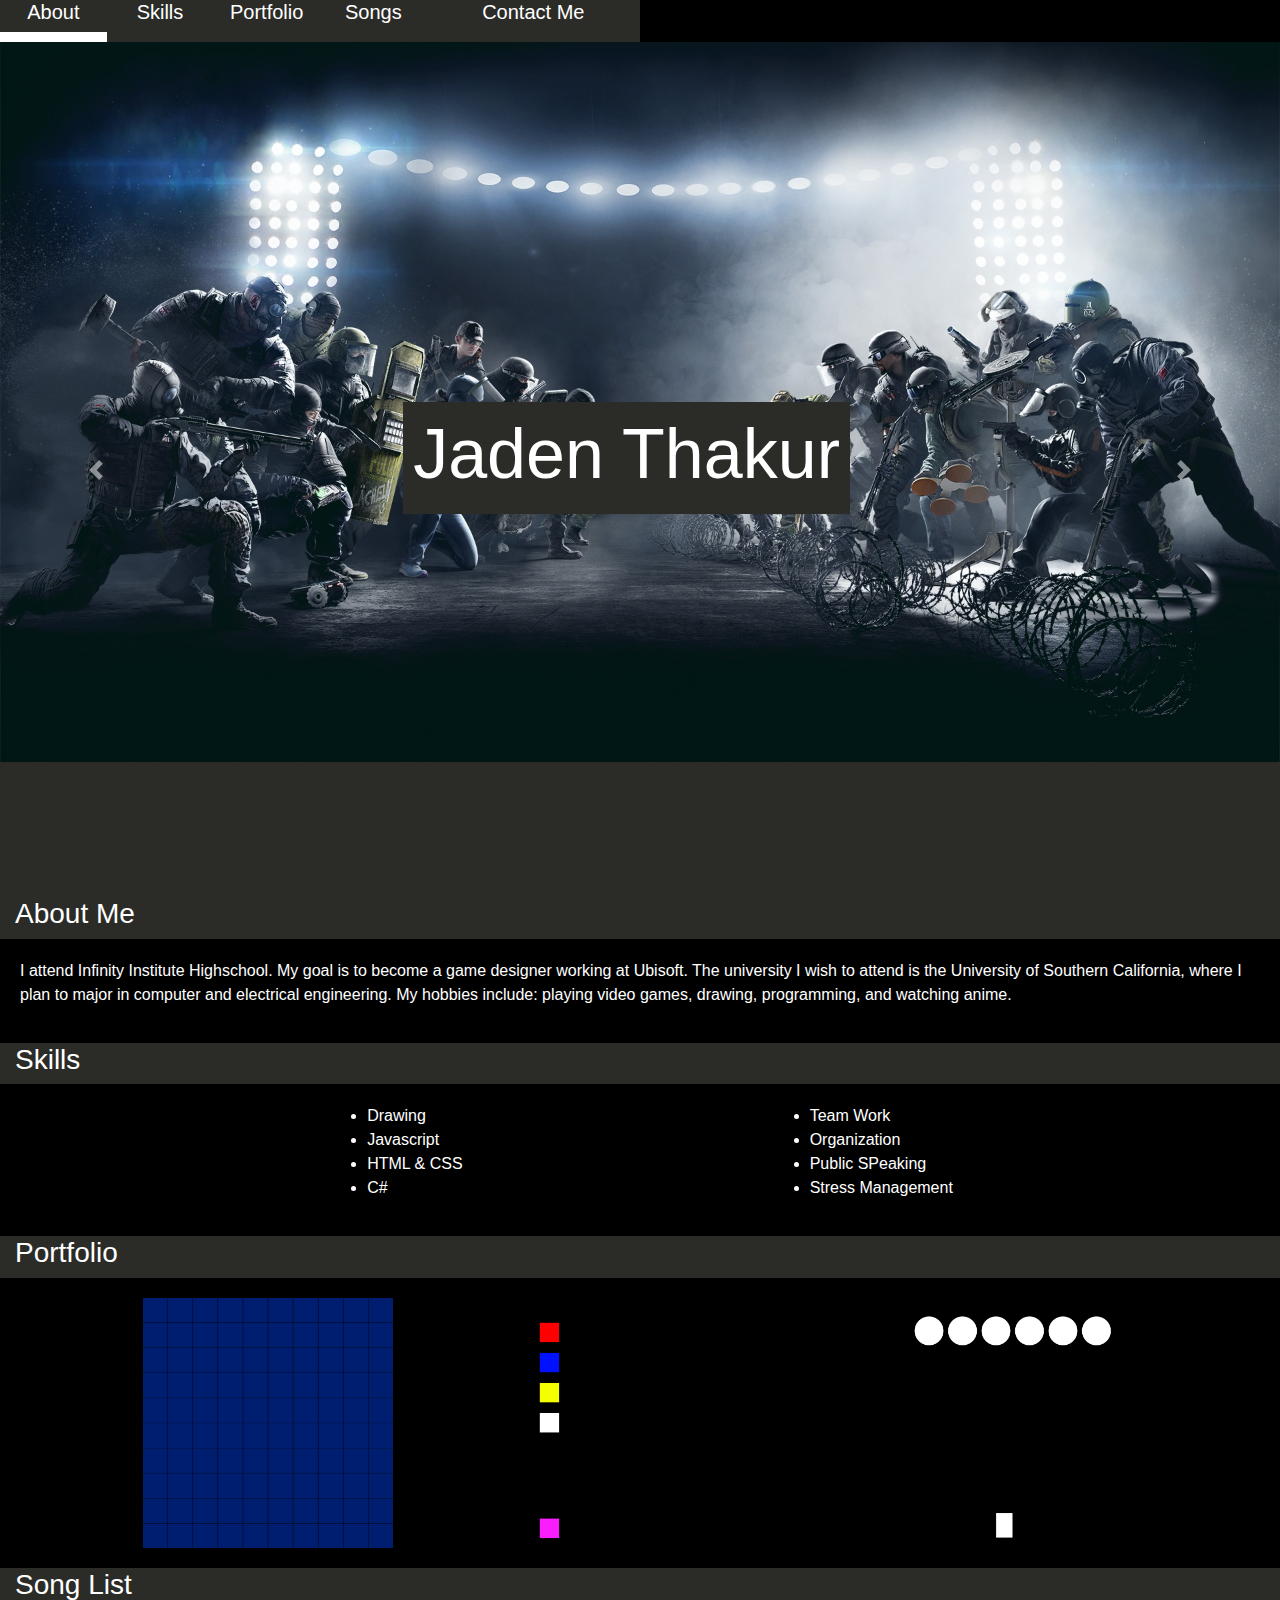
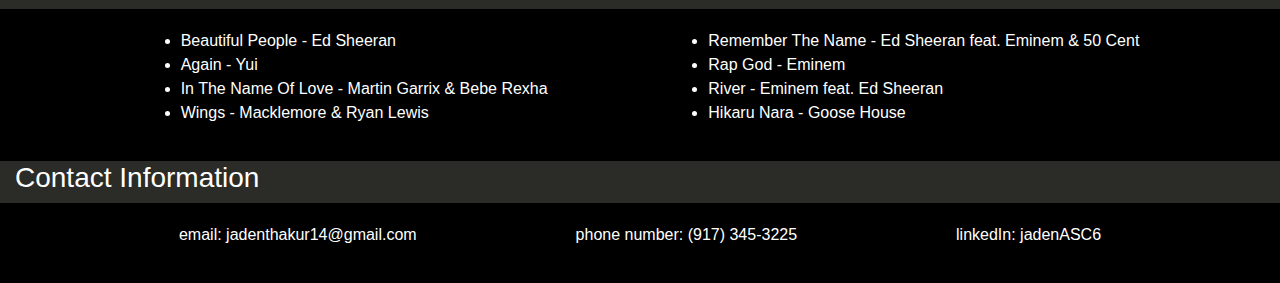
<file: index.html>
<!DOCTYPE html>
<html lang="en">

<head>
    <meta charset="UTF-8">
    <meta name="viewport" content="width=device-width, initial-scale=1.0">
    <meta http-equiv="X-UA-Compatible" content="ie=edge">
    <link rel="stylesheet" href="https://stackpath.bootstrapcdn.com/bootstrap/4.3.1/css/bootstrap.min.css"
        integrity="sha384-ggOyR0iXCbMQv3Xipma34MD+dH/1fQ784/j6cY/iJTQUOhcWr7x9JvoRxT2MZw1T" crossorigin="anonymous">
    <link rel="stylesheet" href="style.css" />
    <title>Jaden Thakur</title>
</head>

<body>
    <div class="container-fluid" id="nav">
        <div class="col-1 button">
            <a href="#About">
                <h1>About</h1>
            </a>
        </div>
        <div class="col-1 button">
            <a href="#Skills">
                <h1>Skills</h1>
            </a>
        </div>
        <div class="col-1 button">
            <a href="#Portfolio">
                <h1>Portfolio</h1>
            </a>
        </div>
        <div class="col-1 button">
            <a href="#Songs">
                <h1>Songs</h1>
            </a>
        </div>
        <div class="col-2 button">
            <a href="#Contact">
                <h1>Contact Me</h1>
            </a>
        </div>
    </div>

    <div id="carouselExampleControls" class="carousel slide" data-ride="carousel">
        <div class="carousel-inner">
            <div class="carousel-item active">
                <img src="rainbow-six-siege-operators.jpg" class="d-block w-100">
            </div>
            <div class="carousel-item">
                <img src="278436.jpg" class="d-block w-100">
            </div>
            <div class="name">
                <h1>Jaden Thakur</h1>
            </div>
            <!-- <div class="carousel-item">
                <img src="..." class="d-block w-100" alt="...">
            </div> -->
        </div>
        <a class="carousel-control-prev" href="#carouselExampleControls" role="button" data-slide="prev">
            <span class="carousel-control-prev-icon" aria-hidden="true"></span>
            <span class="sr-only">Previous</span>
        </a>
        <a class="carousel-control-next" href="#carouselExampleControls" role="button" data-slide="next">
            <span class="carousel-control-next-icon" aria-hidden="true"></span>
            <span class="sr-only">Next</span>
        </a>
    </div>

    <div class="section_header" id="About">
        <h3>About Me</h3>
    </div>
    <div class="sections">
        <p>I attend Infinity Institute Highschool. My goal is to become a game designer working at Ubisoft. The
            university
            I wish to attend is the University of Southern California, where I plan to major in computer and electrical
            engineering. My hobbies include: playing video games, drawing, programming, and watching anime. </p>
    </div>
    <div class="section_header" id="Skills">
        <h3>Skills</h3>
    </div>
    <div class="sections">
        <div>
            <ul>
                <li>Drawing</li>
                <li>Javascript</li>
                <li>HTML & CSS</li>
                <li>C#</li>
            </ul>
        </div>
        <div>
            <ul>
                <li>Team Work</li>
                <li>Organization</li>
                <li>Public SPeaking</li>
                <li>Stress Management</li>
            </ul>
        </div>
    </div>
    <div class="section_header" id="Portfolio">
        <h3>Portfolio</h3>
    </div>
    <div class="sections" id="port_img">
        <a href="https://jadenasc6.github.io/battleship/"><img src="Battleship.PNG"></a>
        <a href="https://jadenasc6.github.io/marioPaint/"><img src="MarioPaint.PNG"></a>
        <a href="https://jadenasc6.github.io/SpaceInvaders/"><img src="SpaceInvaders.PNG"></a>
    </div>
    <div class="section_header" id="Songs">
        <h3>Song List</h3>
    </div>
    <div class="sections">
        <ul>
            <li>Beautiful People - Ed Sheeran</li>
            <li>Again - Yui</li>
            <li>In The Name Of Love - Martin Garrix & Bebe Rexha</li>
            <li>Wings - Macklemore & Ryan Lewis</li>
        </ul>
        <ul>
            <li>Remember The Name - Ed Sheeran feat. Eminem & 50 Cent</li>
            <li>Rap God - Eminem</li>
            <li>River - Eminem feat. Ed Sheeran</li>
            <li>Hikaru Nara - Goose House</li>
        </ul>
    </div>
    <div class="section_header" id="Contact">
        <h3>Contact Information</h3>
    </div>
    <div class="sections">
        <p>email: jadenthakur14@gmail.com</p>
        <p>phone number: (917) 345-3225</p>
        <p>linkedIn: jadenASC6</p>
    </div>

    <script src="https://code.jquery.com/jquery-3.3.1.slim.min.js"
        integrity="sha384-q8i/X+965DzO0rT7abK41JStQIAqVgRVzpbzo5smXKp4YfRvH+8abtTE1Pi6jizo"
        crossorigin="anonymous"></script>
    <script src="https://cdnjs.cloudflare.com/ajax/libs/popper.js/1.14.7/umd/popper.min.js"
        integrity="sha384-UO2eT0CpHqdSJQ6hJty5KVphtPhzWj9WO1clHTMGa3JDZwrnQq4sF86dIHNDz0W1"
        crossorigin="anonymous"></script>
    <script src="https://stackpath.bootstrapcdn.com/bootstrap/4.3.1/js/bootstrap.min.js"
        integrity="sha384-JjSmVgyd0p3pXB1rRibZUAYoIIy6OrQ6VrjIEaFf/nJGzIxFDsf4x0xIM+B07jRM"
        crossorigin="anonymous"></script>
</body>

</html>
</file>
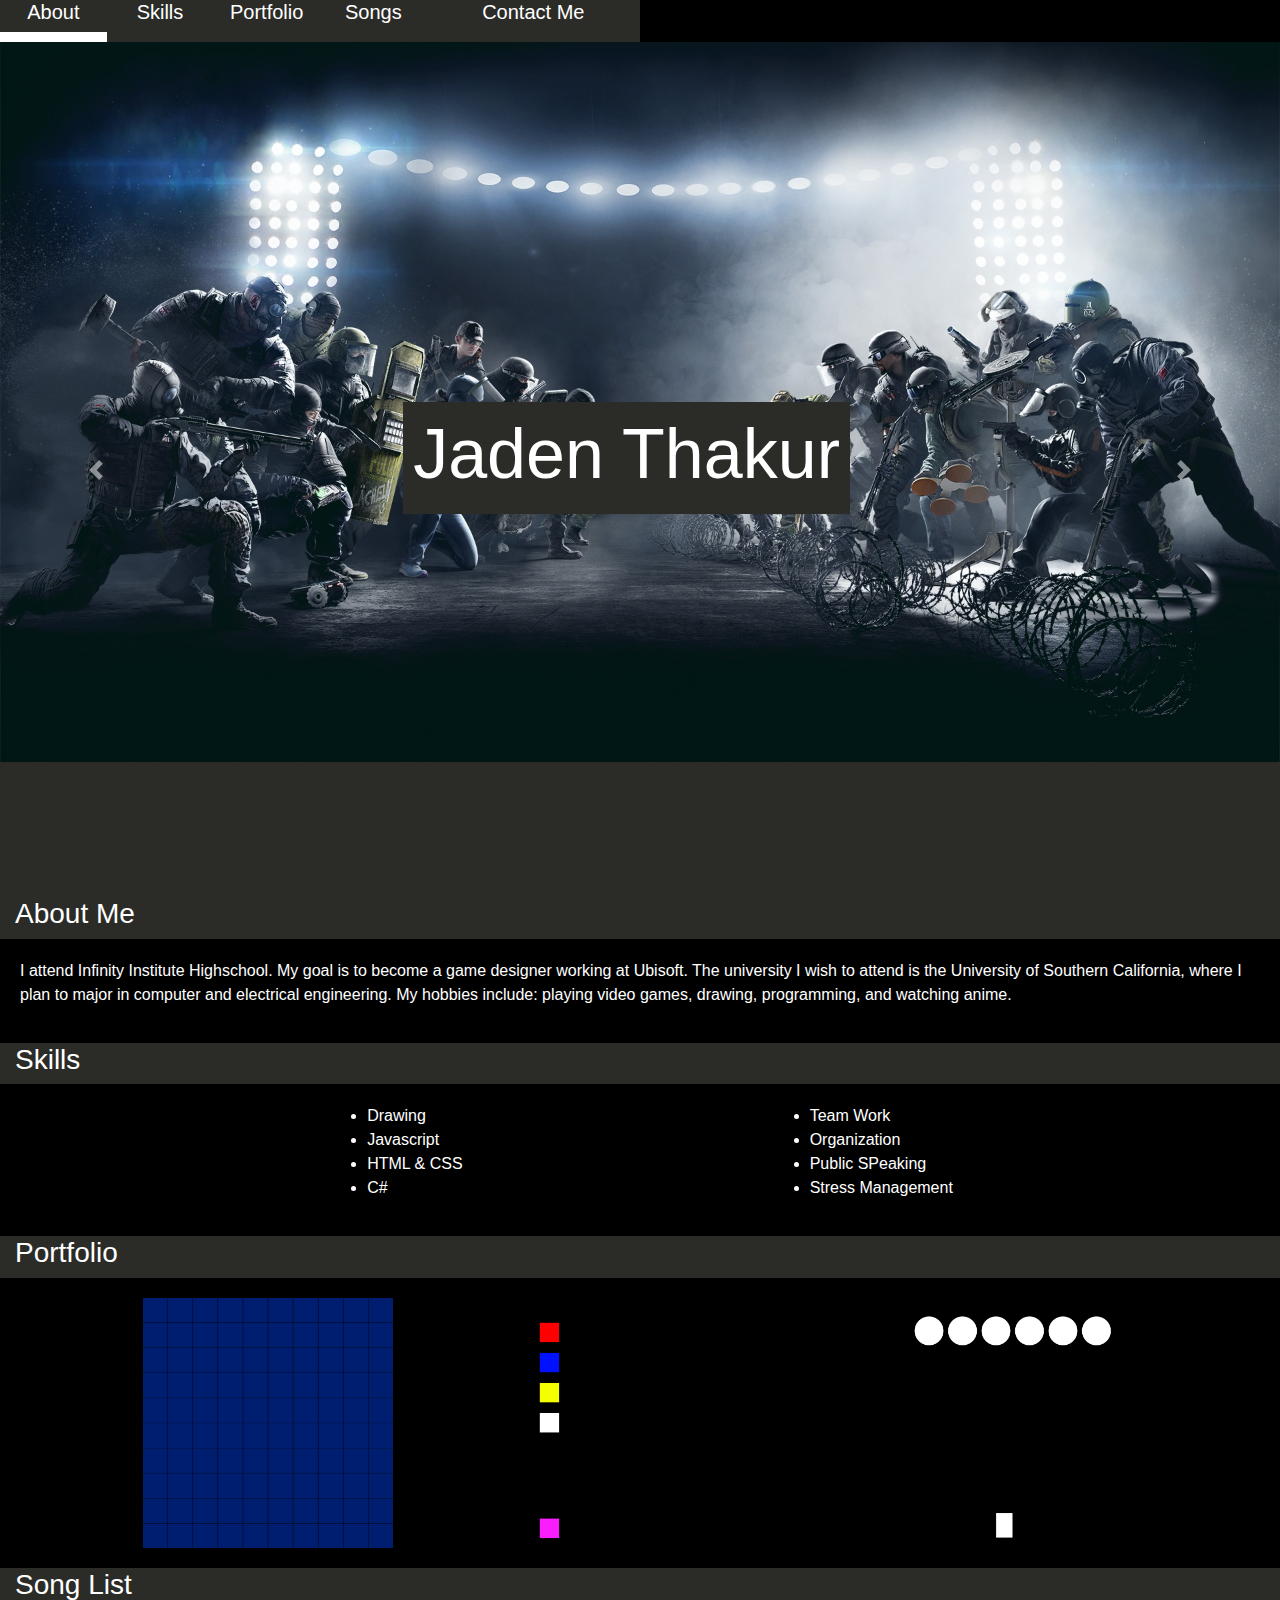
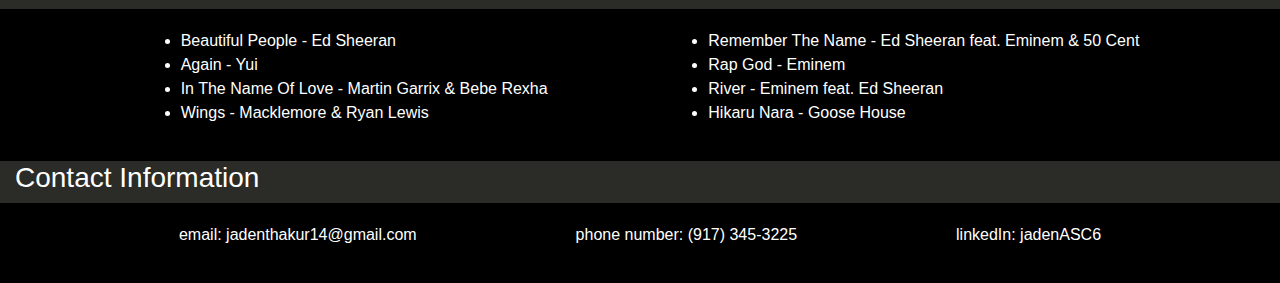
<file: website.html>
<!DOCTYPE html>
<html lang="en">

<head>
    <meta charset="UTF-8">
    <meta name="viewport" content="width=device-width, initial-scale=1.0">
    <meta http-equiv="X-UA-Compatible" content="ie=edge">
    <link rel="stylesheet" href="https://stackpath.bootstrapcdn.com/bootstrap/4.3.1/css/bootstrap.min.css"
        integrity="sha384-ggOyR0iXCbMQv3Xipma34MD+dH/1fQ784/j6cY/iJTQUOhcWr7x9JvoRxT2MZw1T" crossorigin="anonymous">
    <link rel="stylesheet" href="website.css" />
    <title>Jaden Thakur</title>
</head>

<body>
    <div class="container-fluid" id="nav">
        <div class="col-1 button">
            <a href="#About">
                <h1>About</h1>
            </a>
        </div>
        <div class="col-1 button">
            <a href="#Skills">
                <h1>Skills</h1>
            </a>
        </div>
        <div class="col-1 button">
            <a href="#Portfolio">
                <h1>Portfolio</h1>
            </a>
        </div>
        <div class="col-1 button">
            <a href="#Songs">
                <h1>Songs</h1>
            </a>
        </div>
        <div class="col-2 button">
            <a href="#Contact">
                <h1>Contact Me</h1>
            </a>
        </div>
    </div>

    <div id="carouselExampleControls" class="carousel slide" data-ride="carousel">
        <div class="carousel-inner">
            <div class="carousel-item active">
                <img src="rainbow-six-siege-operators.jpg" class="d-block w-100">
            </div>
            <div class="carousel-item">
                <img src="278436.jpg" class="d-block w-100">
            </div>
            <div class="name">
                <h1>Jaden Thakur</h1>
            </div>
            <!-- <div class="carousel-item">
                <img src="..." class="d-block w-100" alt="...">
            </div> -->
        </div>
        <a class="carousel-control-prev" href="#carouselExampleControls" role="button" data-slide="prev">
            <span class="carousel-control-prev-icon" aria-hidden="true"></span>
            <span class="sr-only">Previous</span>
        </a>
        <a class="carousel-control-next" href="#carouselExampleControls" role="button" data-slide="next">
            <span class="carousel-control-next-icon" aria-hidden="true"></span>
            <span class="sr-only">Next</span>
        </a>
    </div>

    <div class="section_header">
        <h3>About Me</h3>
    </div>
    <div class="sections" id="About">
        <p>I attend Infinity Institute Highschool. My goal is to become a game designer working at Ubisoft. The
            university
            I wish to attend is the University of Southern California, where I plan to major in computer and electrical
            engineering. My hobbies include: playing video games, drawing, programming, and watching anime. </p>
    </div>
    <div class="section_header">
        <h3>Skills</h3>
    </div>
    <div class="sections" id="Skills">
        <div>
            <ul>
                <li>Drawing</li>
                <li>Javascript</li>
                <li>HTML & CSS</li>
                <li>C#</li>
            </ul>
        </div>
        <div>
            <ul>
                <li>Team Work</li>
                <li>Organization</li>
                <li>Public SPeaking</li>
                <li>Stress Management</li>
            </ul>
        </div>
    </div>
    <div class="section_header">
        <h3>Portfolio</h3>
    </div>
    <div class="sections" id="Portfolio">
        <a href=""><img src="Battleship.PNG"></a>
        <a href="https://jadenasc6.github.io/marioPaint/"><img src="MarioPaint.PNG"></a>
        <a href=""><img src="SpaceInvaders.PNG"></a>
    </div>
    <div class="section_header">
        <h3>Song List</h3>
    </div>
    <div class="sections" id="Songs">
        <ul>
            <li>Beautiful People - Ed Sheeran</li>
            <li>Again - Yui</li>
            <li>In The Name Of Love - Martin Garrix & Bebe Rexha</li>
            <li>Wings - Macklemore & Ryan Lewis</li>
        </ul>
        <ul>
            <li>Remember The Name - Ed Sheeran feat. Eminem & 50 Cent</li>
            <li>Rap God - Eminem</li>
            <li>River - Eminem feat. Ed Sheeran</li>
            <li>Hikaru Nara - Goose House</li>
        </ul>
    </div>
    <div class="section_header">
        <h3>Contact Information</h3>
    </div>
    <div class="sections" id="Contact">
        <p>email: jadenthakur14@gmail.com</p>
        <p>phone number: (917) 345-3225</p>
        <p>linkedIn: jadenASC6</p>
    </div>

    <script src="https://code.jquery.com/jquery-3.3.1.slim.min.js"
        integrity="sha384-q8i/X+965DzO0rT7abK41JStQIAqVgRVzpbzo5smXKp4YfRvH+8abtTE1Pi6jizo"
        crossorigin="anonymous"></script>
    <script src="https://cdnjs.cloudflare.com/ajax/libs/popper.js/1.14.7/umd/popper.min.js"
        integrity="sha384-UO2eT0CpHqdSJQ6hJty5KVphtPhzWj9WO1clHTMGa3JDZwrnQq4sF86dIHNDz0W1"
        crossorigin="anonymous"></script>
    <script src="https://stackpath.bootstrapcdn.com/bootstrap/4.3.1/js/bootstrap.min.js"
        integrity="sha384-JjSmVgyd0p3pXB1rRibZUAYoIIy6OrQ6VrjIEaFf/nJGzIxFDsf4x0xIM+B07jRM"
        crossorigin="anonymous"></script>
</body>

</html>
</file>
<file: style.css>
body {
    background-color: #2b2b28;
}

a {
    text-decoration: none;
    color: white;
}

a:hover {
    text-decoration: none;
    color: white;
}

.button {
    background-color: #2b2b28;
    display: flex;
    justify-content: center;
    color: white;
}

.button:hover {
    color: white;
    border-bottom: solid 10px white;
}

.container-fluid {
    display: flex;
    flex-direction: row;
    padding: 0;
    background-color: black;
}

.name {
    position: absolute;
    background-color: #2b2b28;
    color: white;
    left: 31.5vw;
    top: 40vh;
    z-index: 1;
    padding: 10px;
}

.name h1 {
    font-size: 70px;
}

#nav h1{
    font-size: 20px;
}

.carousel-item {
    height: 95vh;
}

.carousel-slide {
    display: flex;
}

.sections {
    background-color: black;
    color: white;
    margin: 0;
    display: flex;
    flex-flow: wrap row;
    padding: 20px;
    justify-content: space-evenly;
}

.section_header {
    text-align: left;
    background-color: #2b2b28;
    color:  white;
    padding-left: 15px;
}

.search {
    display: flex;
    background-color: black;
    padding-right: 0;
    align-content: center;
}

.search img {
    width: auto;
    height: 20px;
    filter: invert(100%);
    align-self: center;
}
.search h3{
    display: flex;
    background-color: black;
    padding-right: 0;
    align-content: center;
    margin: 0;
}

.search:hover {
    border:0;
}
/* 
#Portfolio {
    display: flex;
    flex-flow: row wrap;
} */

#port_img img{
    height: 250px;
    width: 250px;
}
</file>
<file: website.css>
body {
    background-color: #2b2b28;
}

a {
    text-decoration: none;
    color: white;
}

a:hover {
    text-decoration: none;
    color: white;
}

.button {
    background-color: #2b2b28;
    display: flex;
    justify-content: center;
    color: white;
}

.button:hover {
    color: white;
    border-bottom: solid 10px white;
}

.container-fluid {
    display: flex;
    flex-direction: row;
    padding: 0;
    background-color: black;
}

.name {
    position: absolute;
    background-color: #2b2b28;
    color: white;
    left: 31.5vw;
    top: 40vh;
    z-index: 1;
    padding: 10px;
}

.name h1 {
    font-size: 70px;
}

#nav h1{
    font-size: 20px;
}

.carousel-item {
    height: 95vh;
}

.carousel-slide {
    display: flex;
}

.sections {
    background-color: black;
    color: white;
    margin: 0;
    display: flex;
    flex-flow: wrap row;
    padding: 20px;
    justify-content: space-evenly;
}

.section_header {
    text-align: left;
    background-color: #2b2b28;
    color:  white;
    padding-left: 15px;
}

.search {
    display: flex;
    background-color: black;
    padding-right: 0;
    align-content: center;
}

.search img {
    width: auto;
    height: 20px;
    filter: invert(100%);
    align-self: center;
}
.search h3{
    display: flex;
    background-color: black;
    padding-right: 0;
    align-content: center;
    margin: 0;
}

.search:hover {
    border:0;
}

#Portfolio img{
    height: 250px;
    width: 250px;
}
</file>
